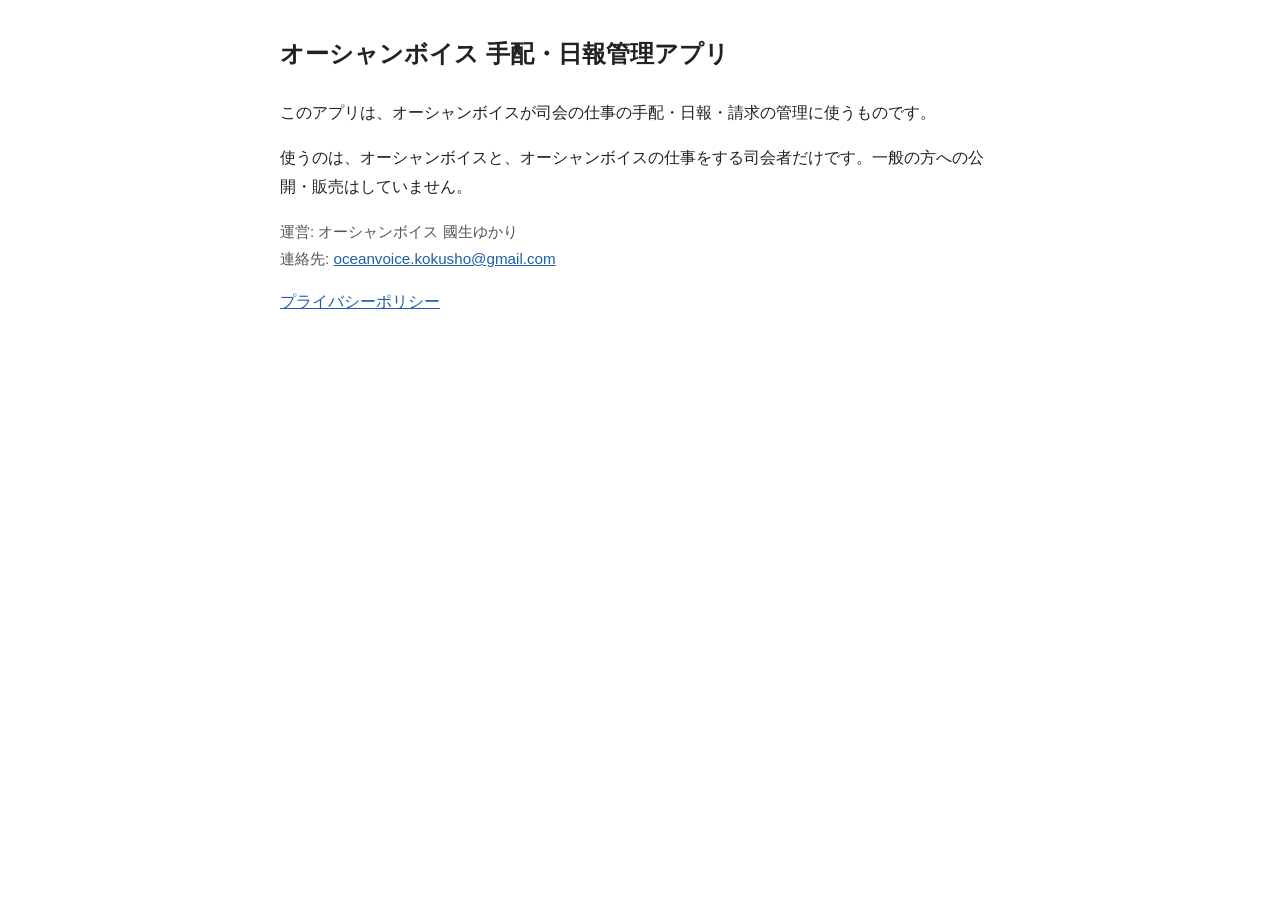
<file: index.html>
<!doctype html>
<html lang="ja">
<head>
<meta charset="utf-8">
<meta name="viewport" content="width=device-width,initial-scale=1">
<title>オーシャンボイス 手配・日報管理アプリ</title>
<link rel="stylesheet" href="style.css">
</head>
<body>
<main>
<h1>オーシャンボイス 手配・日報管理アプリ</h1>
<p>このアプリは、オーシャンボイスが司会の仕事の手配・日報・請求の管理に使うものです。</p>
<p>使うのは、オーシャンボイスと、オーシャンボイスの仕事をする司会者だけです。一般の方への公開・販売はしていません。</p>
<p class="meta">運営: オーシャンボイス 國生ゆかり<br>
連絡先: <a href="mailto:oceanvoice.kokusho@gmail.com">oceanvoice.kokusho@gmail.com</a></p>
<p><a href="privacy.html">プライバシーポリシー</a></p>
</main>
</body>
</html>
</file>
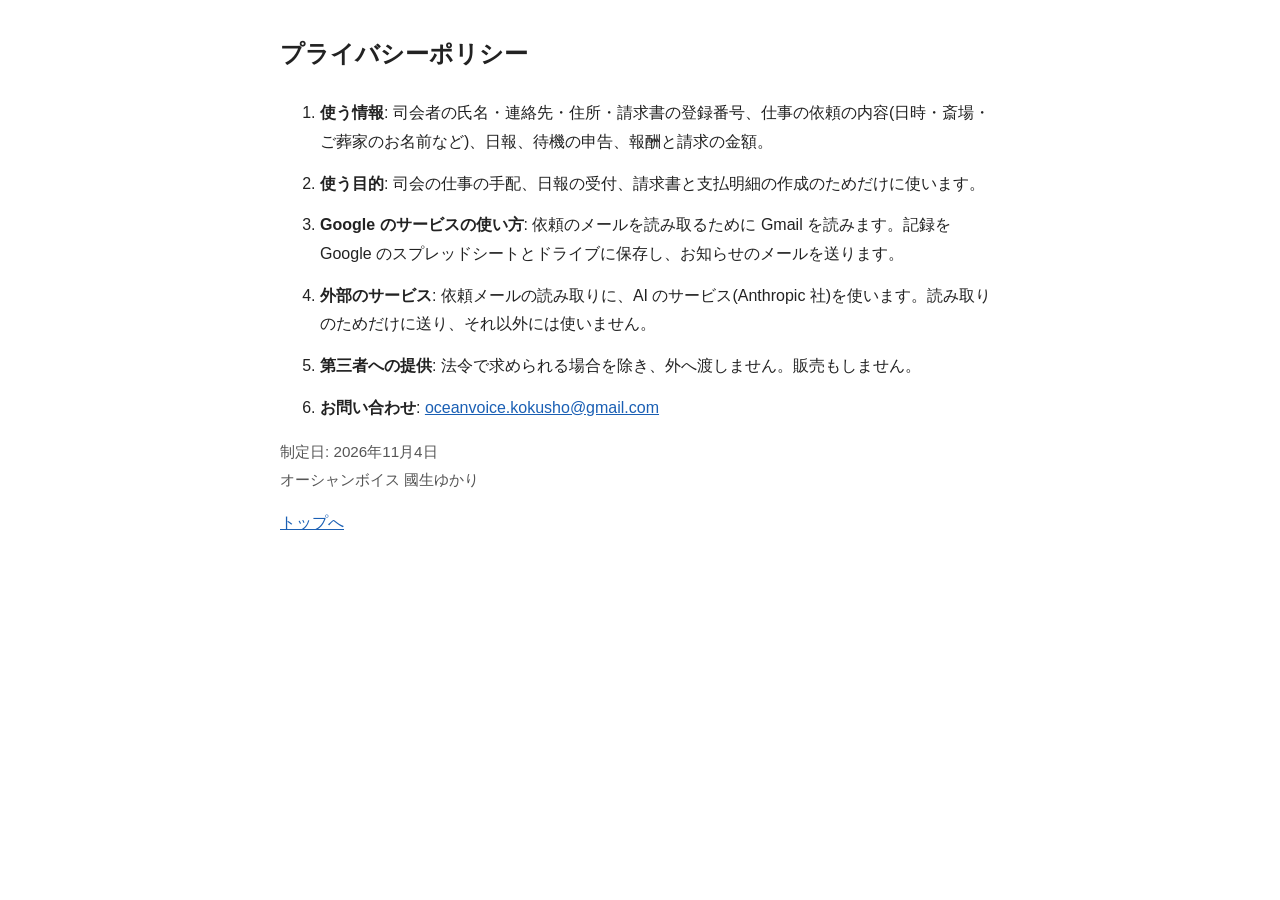
<file: privacy.html>
<!doctype html>
<html lang="ja">
<head>
<meta charset="utf-8">
<meta name="viewport" content="width=device-width,initial-scale=1">
<title>プライバシーポリシー</title>
<link rel="stylesheet" href="style.css">
</head>
<body>
<main>
<h1>プライバシーポリシー</h1>
<ol>
<li><b>使う情報</b>: 司会者の氏名・連絡先・住所・請求書の登録番号、仕事の依頼の内容(日時・斎場・ご葬家のお名前など)、日報、待機の申告、報酬と請求の金額。</li>
<li><b>使う目的</b>: 司会の仕事の手配、日報の受付、請求書と支払明細の作成のためだけに使います。</li>
<li><b>Google のサービスの使い方</b>: 依頼のメールを読み取るために Gmail を読みます。記録を Google のスプレッドシートとドライブに保存し、お知らせのメールを送ります。</li>
<li><b>外部のサービス</b>: 依頼メールの読み取りに、AI のサービス(Anthropic 社)を使います。読み取りのためだけに送り、それ以外には使いません。</li>
<li><b>第三者への提供</b>: 法令で求められる場合を除き、外へ渡しません。販売もしません。</li>
<li><b>お問い合わせ</b>: <a href="mailto:oceanvoice.kokusho@gmail.com">oceanvoice.kokusho@gmail.com</a></li>
</ol>
<p class="meta">制定日: 2026年11月4日<br>オーシャンボイス 國生ゆかり</p>
<p><a href="index.html">トップへ</a></p>
</main>
</body>
</html>
</file>
<file: style.css>
body{margin:0;background:#fff;color:#222;font-family:"Hiragino Sans","Yu Gothic UI","Noto Sans JP",sans-serif;line-height:1.8}
main{max-width:720px;margin:0 auto;padding:32px 16px}
h1{font-size:1.5rem;margin:0 0 1.5rem}
li{margin-bottom:.8rem}
a{color:#1a5fb4}
.meta{color:#555;font-size:.95rem}
</file>
